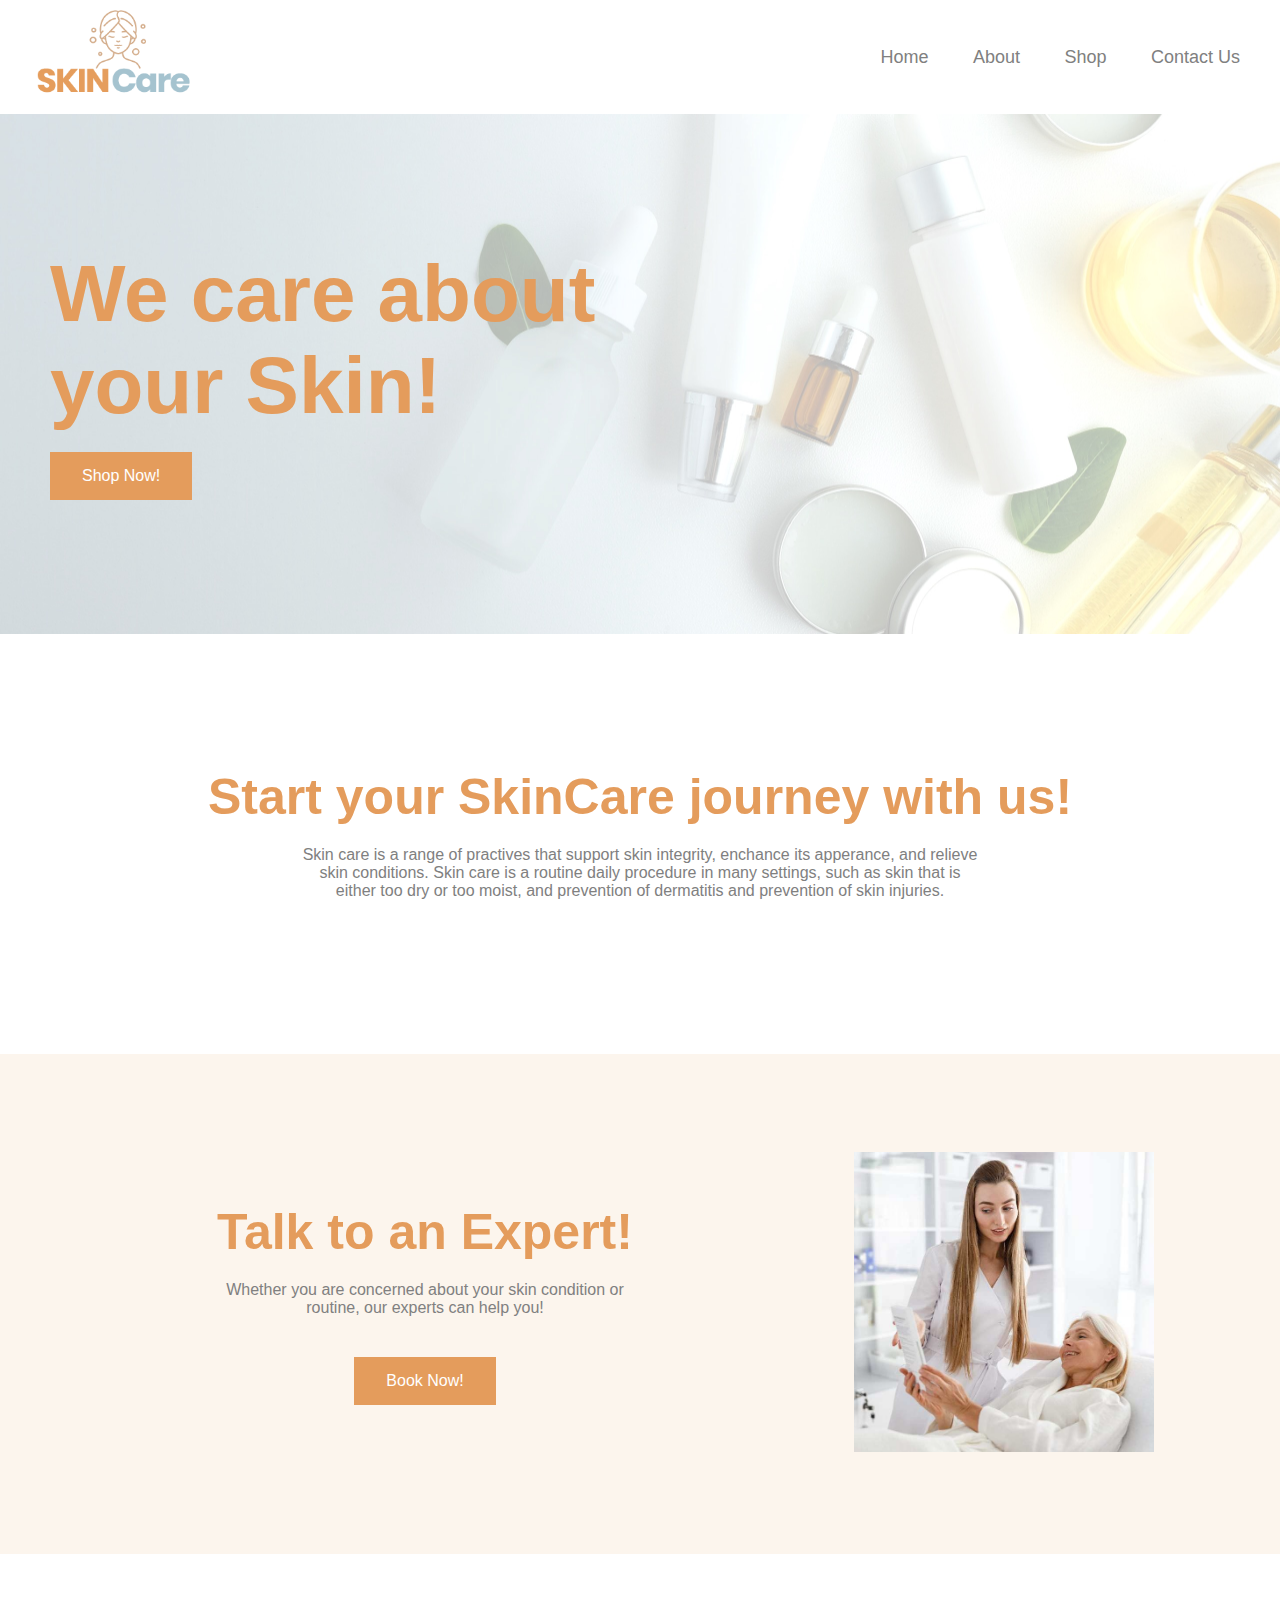
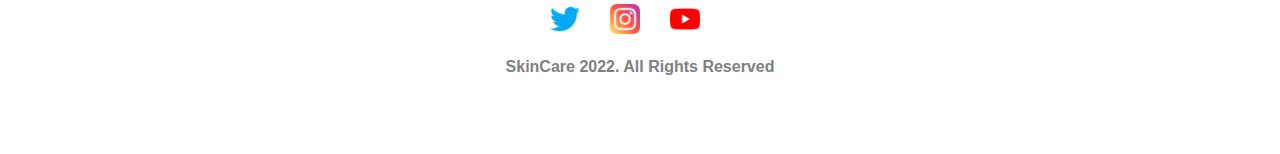
<file: index.html>
<!DOCTYPE html>
<html lang="en">
<head>
    <meta charset="UTF-8">
    <meta name="viewport" content="width=device-width, initial-scale=1.0">
    <link rel="stylesheet" href="style.css"/>
    <title>Skincare</title>
</head>
<body>
    <header class="header">
        <a href="#"><img src="./images/logo.png" alt="logo" class="logo-img"></a>
        <nav class="navbar">
            <a href="#">Home</a>
            <a href="#">About</a>
            <a href="#">Shop</a>
            <a href="#">Contact Us</a>
        </nav>
    </header>

    <div class="hero-banner">
        <section class = "hero-contents">
            <h1>We care about <br/> your Skin!</h1> 
            <a href="#"><button>Shop Now!</button></a>
        </section>
    </div>

    <div class="site-description">
        <section class = "description-contents">
            <h1>Start your SkinCare journey with us!</h1> 
            <p>Skin care is a range of practives that support skin integrity, enchance its apperance,
                and relieve skin conditions. Skin care is a routine daily procedure in many settings,
                such as skin that is either too dry or too moist, and prevention of dermatitis and
                prevention of skin injuries.</p>
        </section>
    </div>

    <div class="booking-appt">
        <div class="booking-details">
            <section class = "booking-contents">
                <h1>Talk to an Expert!</h1> 
                <p>Whether you are concerned about your skin condition or <br/>
                    routine, our experts can help you!</p>
                <a href="#"><button> Book Now!</button></a>
            </section>
        </div>
        <div class="booking-img">
            <img src="./images/consult.jpg" alt="consulting patient" class="logo-img">
        </div>
    </div>

    <footer class="footer">
        <nav class="link-bar">
            <a href="#"><img src="./images/twitter.png" alt="twitter logo"></a>
            <a href="#"><img src="./images/instagram.png" alt="facebook logo"></a>
            <a href="#"><img src="./images/youtube.png" alt="youtube logo"></a>
        </nav>
        <h2>SkinCare 2022. All Rights Reserved</h2>
    </footer>

</body>
</html>
</file>
<file: style.css>
* {
    margin: 0;
    padding: 0;
    font-family:Arial, Helvetica, sans-serif
}

body {
    background-color: #fff;
}

.header {
    top: 0;
    width: 100%;
    padding: 10px 0px;
    display: flex;
    justify-content: space-between;
    align-items: center;
    z-index: 100;
}

.logo-img {
    width: 170px;
    height: 90px;
    margin-left: 30px;
}

.navbar a {
    font-size: 18px;
    color: #808080;
    font-weight: 500;
    text-decoration: none;
    margin-right: 40px;
}

.hero-banner {
    background: url(./images/cover.jpg);
    height: 500px;
    background-position: center;
    background-repeat: no-repeat;
    background-size: cover;
    display: flex;
    padding: 10px 50px;
    justify-content: left;
    align-items: center;
}

.hero-contents {
    justify-content: center;
}

.hero-contents h1 {
    font-size: 80px;
    color: #e49c5c;
}

.hero-contents button {
    background-color: #e49c5c;
    border: none;
    color: #fff;
    padding: 15px 32px;
    margin-top: 20px;
    text-align: center;
    text-decoration: none;
    display: inline-block;
    font-size: 16px;
}

.hero-contents button:hover {
    cursor: pointer;
}

.site-description {
    height: 400px;
    display: flex;
    padding: 10px 100px;
    justify-content: center;
    align-items: center;
}

.site-description h1 {
    font-size: 50px;
    color: #e49c5c;
    text-align: center;
}

.site-description p {
    font-size: 16px;
    color: #808080;
    padding: 20px 200px;
    text-align: center;
}

.booking-appt {
    background-color: #fcf5ed;
    display: flex;
    height: 400px;
    border: none;
    padding: 50px;
    justify-content: center;
    align-items: center;  
}

.booking-contents {
    text-align: center;
    padding: 50px;
}

.booking-contents h1{
    font-size: 50px;
    color: #e49c5c;
    text-align: center;
}

.booking-contents p {
    font-size: 16px;
    color: #808080;
    padding: 20px 100px;
    text-align: center;
}

.booking-contents button {
    background-color: #e49c5c;
    border: none;
    color: #fff;
    padding: 15px 32px;
    margin-top: 20px;
    text-align: center;
    text-decoration: none;
    display: inline-block;
    font-size: 16px;
}

.booking-contents button:hover {
    cursor: pointer;
}

.booking-img {
    text-align: center;
    padding: 50px;
}

.booking-img img{
    width: 300px;
    height: 300px;
}

.footer {
    width: 100%;
    height: 100px;
    padding: 50px 0px;
    justify-content: center;
    align-items: center;
}

.footer h2 {
    font-size: 16px;
    color: #808080;
    padding: 20px 200px;
    text-align: center;
}

.link-bar {
    width: 100%;
    display: flex;
    justify-content: center;
}

.link-bar img {
    width: 30px;
    height: 30px;
    margin-right: 30px;
}
</file>
